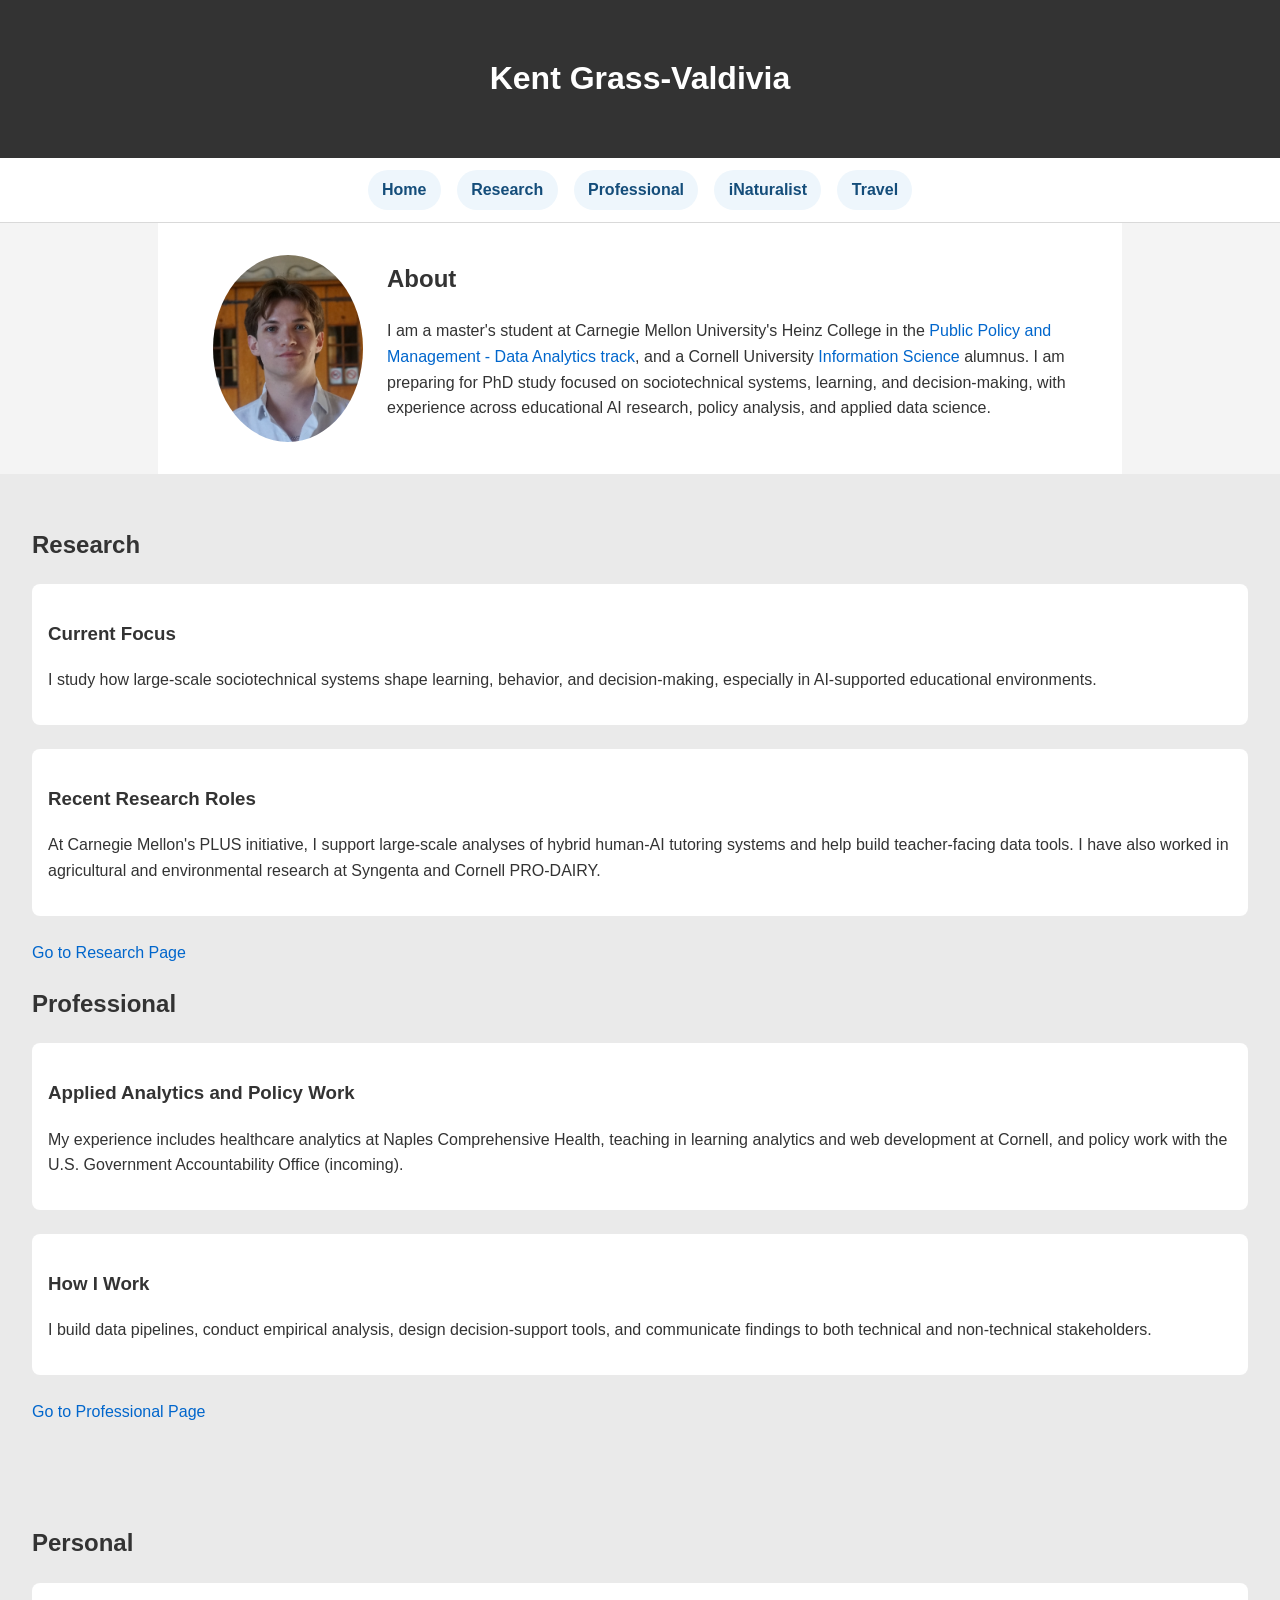
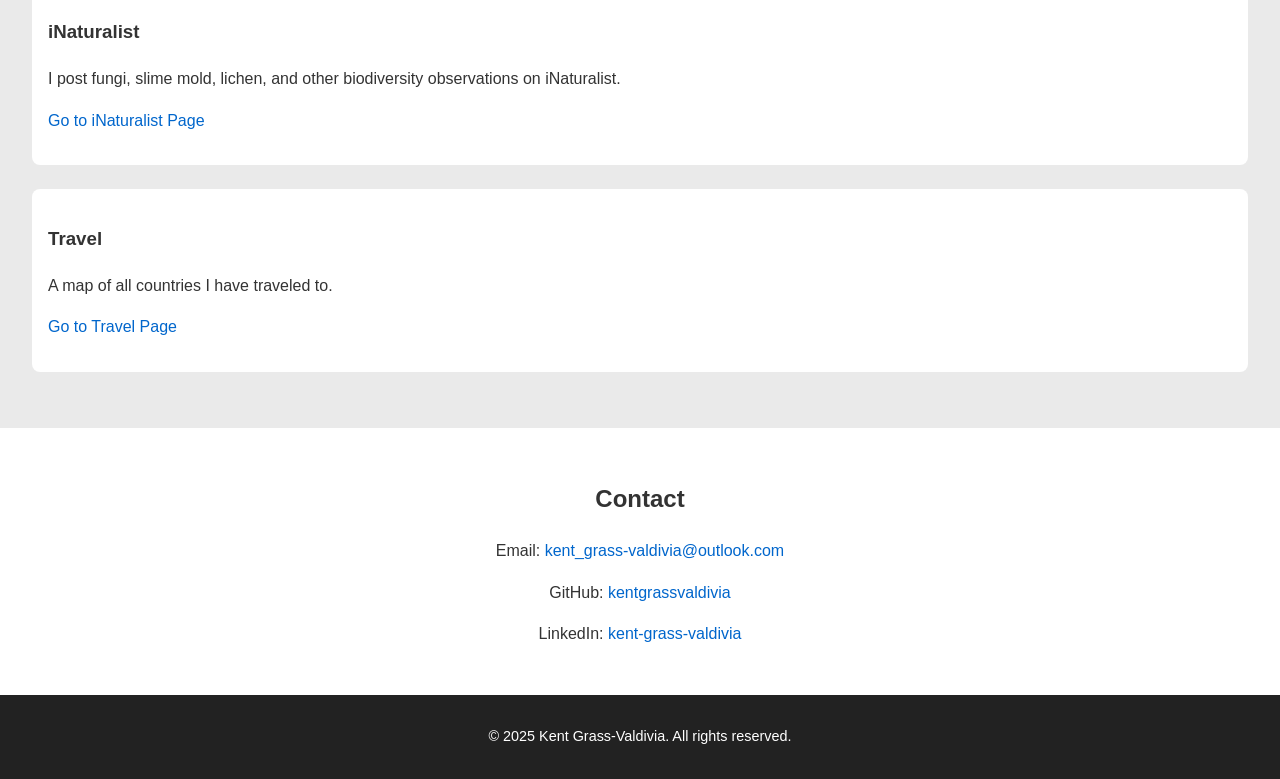
<file: index.html>
<!DOCTYPE html>
<html lang="en">
<head>
  <meta charset="UTF-8" />
  <meta name="viewport" content="width=device-width, initial-scale=1.0" />
  <title>Kent Grass-Valdivia | Personal Web Site</title>
  <meta name="description" content="Kent Grass-Valdivia's portfolio featuring research, professional experience, iNaturalist observations, and travel map." />
  <link rel="canonical" href="https://kentgrassvaldivia.github.io/" />
  <meta property="og:type" content="website" />
  <meta property="og:site_name" content="Kent Grass-Valdivia" />
  <meta property="og:title" content="Kent Grass-Valdivia | Personal Web Site" />
  <meta property="og:description" content="Research, professional work, and personal projects by Kent Grass-Valdivia." />
  <meta property="og:url" content="https://kentgrassvaldivia.github.io/" />
  <meta name="twitter:card" content="summary" />
  <meta name="twitter:title" content="Kent Grass-Valdivia | Personal Web Site" />
  <meta name="twitter:description" content="Research, professional work, and personal projects by Kent Grass-Valdivia." />
  <meta name="google-site-verification" content="5LW2VeubiTs3CQ4LkiiRmsC8n5NfEXg8oDOc5zzmLyE" />
  <link rel="stylesheet" href="style.css" />
  <script type="application/ld+json">
    {
      "@context": "https://schema.org",
      "@type": "Person",
      "name": "Kent Grass-Valdivia",
      "url": "https://kentgrassvaldivia.github.io/",
      "sameAs": [
        "https://github.com/kent_grass-valdivia",
        "https://www.linkedin.com/in/kent-grass-valdivia-462949221",
        "https://www.inaturalist.org/people/kent_grass_valdivia"
      ],
      "alumniOf": [
        {
          "@type": "CollegeOrUniversity",
          "name": "Cornell University"
        },
        {
          "@type": "CollegeOrUniversity",
          "name": "Carnegie Mellon University"
        }
      ],
      "knowsAbout": [
        "Learning analytics",
        "Sociotechnical systems",
        "Educational data science",
        "Public policy analytics",
        "AI in education",
        "Biodiversity observation"
      ]
    }
  </script>
</head>
<body>
  <header>
    <h1>Kent Grass-Valdivia</h1>
  </header>

  <nav class="site-nav" aria-label="Main navigation">
    <a href="index.html">Home</a>
    <a href="research.html">Research</a>
    <a href="professional.html">Professional</a>
    <a href="inaturalist.html">iNaturalist</a>
    <a href="travel-map.html">Travel</a>
  </nav>

  <section id="about">
    <img src="images/headshot.png" alt="Kent Grass-Valdivia" class="profile-pic">
    <div class="about-copy">
      <h2>About</h2>
      <p>I am a master's student at Carnegie Mellon University's Heinz College in the <a href="https://www.heinz.cmu.edu/programs/public-policy-management-master/data-analytics" target="_blank" rel="noopener noreferrer">Public Policy and Management - Data Analytics track</a>, and a Cornell University <a href="https://infosci.cornell.edu" target="_blank" rel="noopener noreferrer">Information Science</a> alumnus. I am preparing for PhD study focused on sociotechnical systems, learning, and decision-making, with experience across educational AI research, policy analysis, and applied data science.</p>
    </div>
  </section>

  <section id="projects">
    <h2>Research</h2>
    <div class="project">
      <h3>Current Focus</h3>
      <p>I study how large-scale sociotechnical systems shape learning, behavior, and decision-making, especially in AI-supported educational environments.</p>
    </div>
    <div class="project">
      <h3>Recent Research Roles</h3>
      <p>At Carnegie Mellon's PLUS initiative, I support large-scale analyses of hybrid human-AI tutoring systems and help build teacher-facing data tools. I have also worked in agricultural and environmental research at Syngenta and Cornell PRO-DAIRY.</p>
    </div>
    <p><a href="research.html">Go to Research Page</a></p>

    <h2>Professional</h2>
    <div class="project">
      <h3>Applied Analytics and Policy Work</h3>
      <p>My experience includes healthcare analytics at Naples Comprehensive Health, teaching in learning analytics and web development at Cornell, and policy work with the U.S. Government Accountability Office (incoming).</p>
    </div>
    <div class="project">
      <h3>How I Work</h3>
      <p>I build data pipelines, conduct empirical analysis, design decision-support tools, and communicate findings to both technical and non-technical stakeholders.</p>
    </div>
    <p><a href="professional.html">Go to Professional Page</a></p>
  </section>

  <section id="personal-features">
    <h2>Personal</h2>
    <div class="project">
      <h3>iNaturalist</h3>
      <p>I post fungi, slime mold, lichen, and other biodiversity observations on iNaturalist.</p>
      <p><a href="inaturalist.html">Go to iNaturalist Page</a></p>
    </div>
    <div class="project">
      <h3>Travel</h3>
      <p>A map of all countries I have traveled to.</p>
      <p><a href="travel-map.html">Go to Travel Page</a></p>
    </div>
  </section>

  <section id="contact">
    <h2>Contact</h2>
    <p>Email: <a href="mailto:kent_grass-valdivia@outlook.com">kent_grass-valdivia@outlook.com</a></p>
    <p>GitHub: <a href="https://github.com/kent_grass-valdivia" target="_blank" rel="noopener noreferrer">kentgrassvaldivia</a></p>
    <p>LinkedIn: <a href="https://www.linkedin.com/in/kent-grass-valdivia-462949221" target="_blank" rel="noopener noreferrer">kent-grass-valdivia</a></p>
  </section>

  <footer>
    <p>&copy; 2025 Kent Grass-Valdivia. All rights reserved.</p>
  </footer>
</body>
</html>
</file>
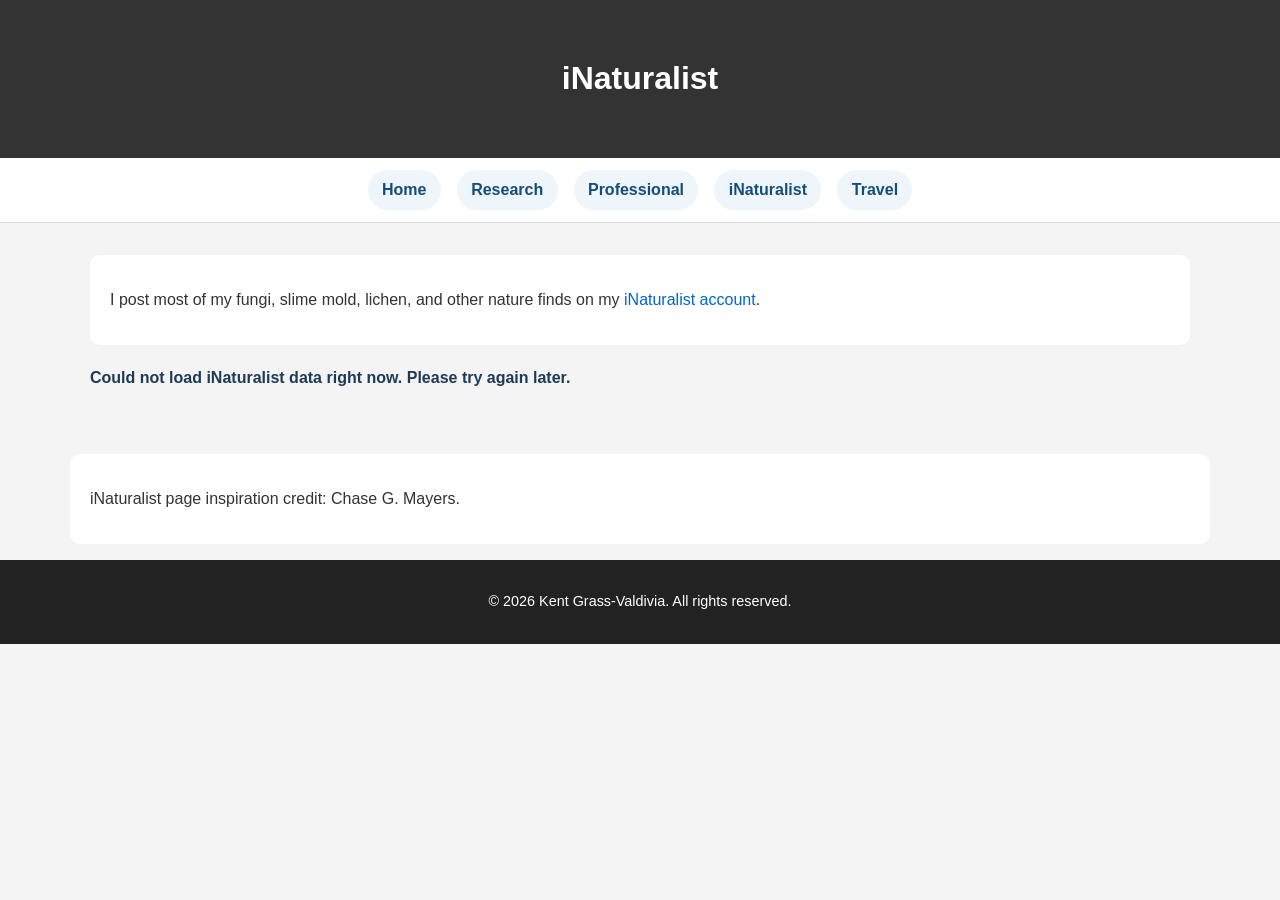
<file: inaturalist.html>
<!DOCTYPE html>
<html lang="en">
<head>
  <meta charset="UTF-8" />
  <meta name="viewport" content="width=device-width, initial-scale=1.0" />
  <title>iNaturalist | Kent Grass-Valdivia</title>
  <meta name="description" content="Recent fungi, slime mold, lichen, and nature observations from Kent Grass-Valdivia's iNaturalist account." />
  <link rel="canonical" href="https://kentgrassvaldivia.github.io/inaturalist.html" />
  <meta property="og:type" content="website" />
  <meta property="og:site_name" content="Kent Grass-Valdivia" />
  <meta property="og:title" content="iNaturalist | Kent Grass-Valdivia" />
  <meta property="og:description" content="Recent iNaturalist observations from Kent Grass-Valdivia." />
  <meta property="og:url" content="https://kentgrassvaldivia.github.io/inaturalist.html" />
  <meta name="twitter:card" content="summary" />
  <meta name="twitter:title" content="iNaturalist | Kent Grass-Valdivia" />
  <meta name="twitter:description" content="Recent iNaturalist observations from Kent Grass-Valdivia." />
  <link rel="stylesheet" href="style.css" />
  <style>
    main {
      max-width: 1100px;
      margin: 0 auto;
      padding: 2rem 1rem 3rem;
    }

    .intro {
      background: #ffffff;
      border-radius: 10px;
      padding: 1rem 1.25rem;
      margin-bottom: 1.25rem;
    }

    .credit {
      max-width: 1100px;
      margin: 0 auto 1rem;
    }

    .status {
      margin-bottom: 1rem;
      color: #1e3a56;
      font-weight: 600;
    }

    .observations {
      display: grid;
      grid-template-columns: repeat(auto-fit, minmax(240px, 1fr));
      gap: 1rem;
    }

    .observation-card {
      background: #fff;
      border-radius: 10px;
      overflow: hidden;
      box-shadow: 0 2px 12px rgba(0, 0, 0, 0.08);
    }

    .observation-card img {
      width: 100%;
      height: 190px;
      object-fit: cover;
      display: block;
      background: #e9eef2;
    }

    .observation-content {
      padding: 0.9rem;
    }

    .observation-content h3 {
      margin: 0 0 0.35rem;
      font-size: 1rem;
      line-height: 1.3;
    }

    .observation-content p {
      margin: 0.2rem 0;
      font-size: 0.92rem;
    }
  </style>
</head>
<body>
  <header>
    <h1>iNaturalist</h1>
  </header>

  <nav class="site-nav" aria-label="Main navigation">
    <a href="index.html">Home</a>
    <a href="research.html">Research</a>
    <a href="professional.html">Professional</a>
    <a href="inaturalist.html">iNaturalist</a>
    <a href="travel-map.html">Travel</a>
  </nav>

  <main>
    <section class="intro">
      <p>I post most of my fungi, slime mold, lichen, and other nature finds on my <a href="https://www.inaturalist.org/observations?user_id=kent_grass_valdivia" target="_blank" rel="noopener noreferrer">iNaturalist account</a>.</p>
    </section>

    <p id="status" class="status">Loading recent observations...</p>
    <section id="observations" class="observations" aria-live="polite"></section>
  </main>

  <section class="intro credit">
    <p>iNaturalist page inspiration credit: Chase G. Mayers.</p>
  </section>

  <footer>
    <p>&copy; 2026 Kent Grass-Valdivia. All rights reserved.</p>
  </footer>

  <script>
    const username = "kent_grass_valdivia";
    const endpoint = `https://api.inaturalist.org/v1/observations?user_login=${username}&per_page=24&order=desc&order_by=observed_on`;

    const observationsContainer = document.getElementById("observations");
    const statusEl = document.getElementById("status");

    function formatDate(value) {
      if (!value) return "Unknown date";
      const date = new Date(value);
      if (Number.isNaN(date.getTime())) return "Unknown date";
      return date.toLocaleDateString();
    }

    function buildCard(observation) {
      const card = document.createElement("article");
      card.className = "observation-card";

      const photoUrl = observation.photos && observation.photos.length > 0
        ? observation.photos[0].url.replace("square", "medium")
        : "";

      const species = observation.taxon
        ? observation.taxon.preferred_common_name || observation.taxon.name
        : "Unidentified observation";

      const location = observation.place_guess || "Location not specified";
      const observedOn = formatDate(observation.observed_on_string || observation.observed_on);

      card.innerHTML = `
        ${photoUrl ? `<img src="${photoUrl}" alt="${species}">` : "<img alt=\"No photo\">"}
        <div class="observation-content">
          <h3>${species}</h3>
          <p><strong>Date:</strong> ${observedOn}</p>
          <p><strong>Place:</strong> ${location}</p>
          <p><a href="https://www.inaturalist.org/observations/${observation.id}" target="_blank" rel="noopener noreferrer">View observation</a></p>
        </div>
      `;

      return card;
    }

    async function loadObservations() {
      try {
        const response = await fetch(endpoint);
        if (!response.ok) throw new Error("Failed to load observations");

        const data = await response.json();
        const results = data.results || [];

        observationsContainer.innerHTML = "";

        if (results.length === 0) {
          statusEl.textContent = "No observations found yet.";
          return;
        }

        results.forEach((observation) => {
          observationsContainer.appendChild(buildCard(observation));
        });

        statusEl.textContent = `Showing ${results.length} most recent observations.`;
      } catch (error) {
        statusEl.textContent = "Could not load iNaturalist data right now. Please try again later.";
      }
    }

    loadObservations();
  </script>
</body>
</html>
</file>
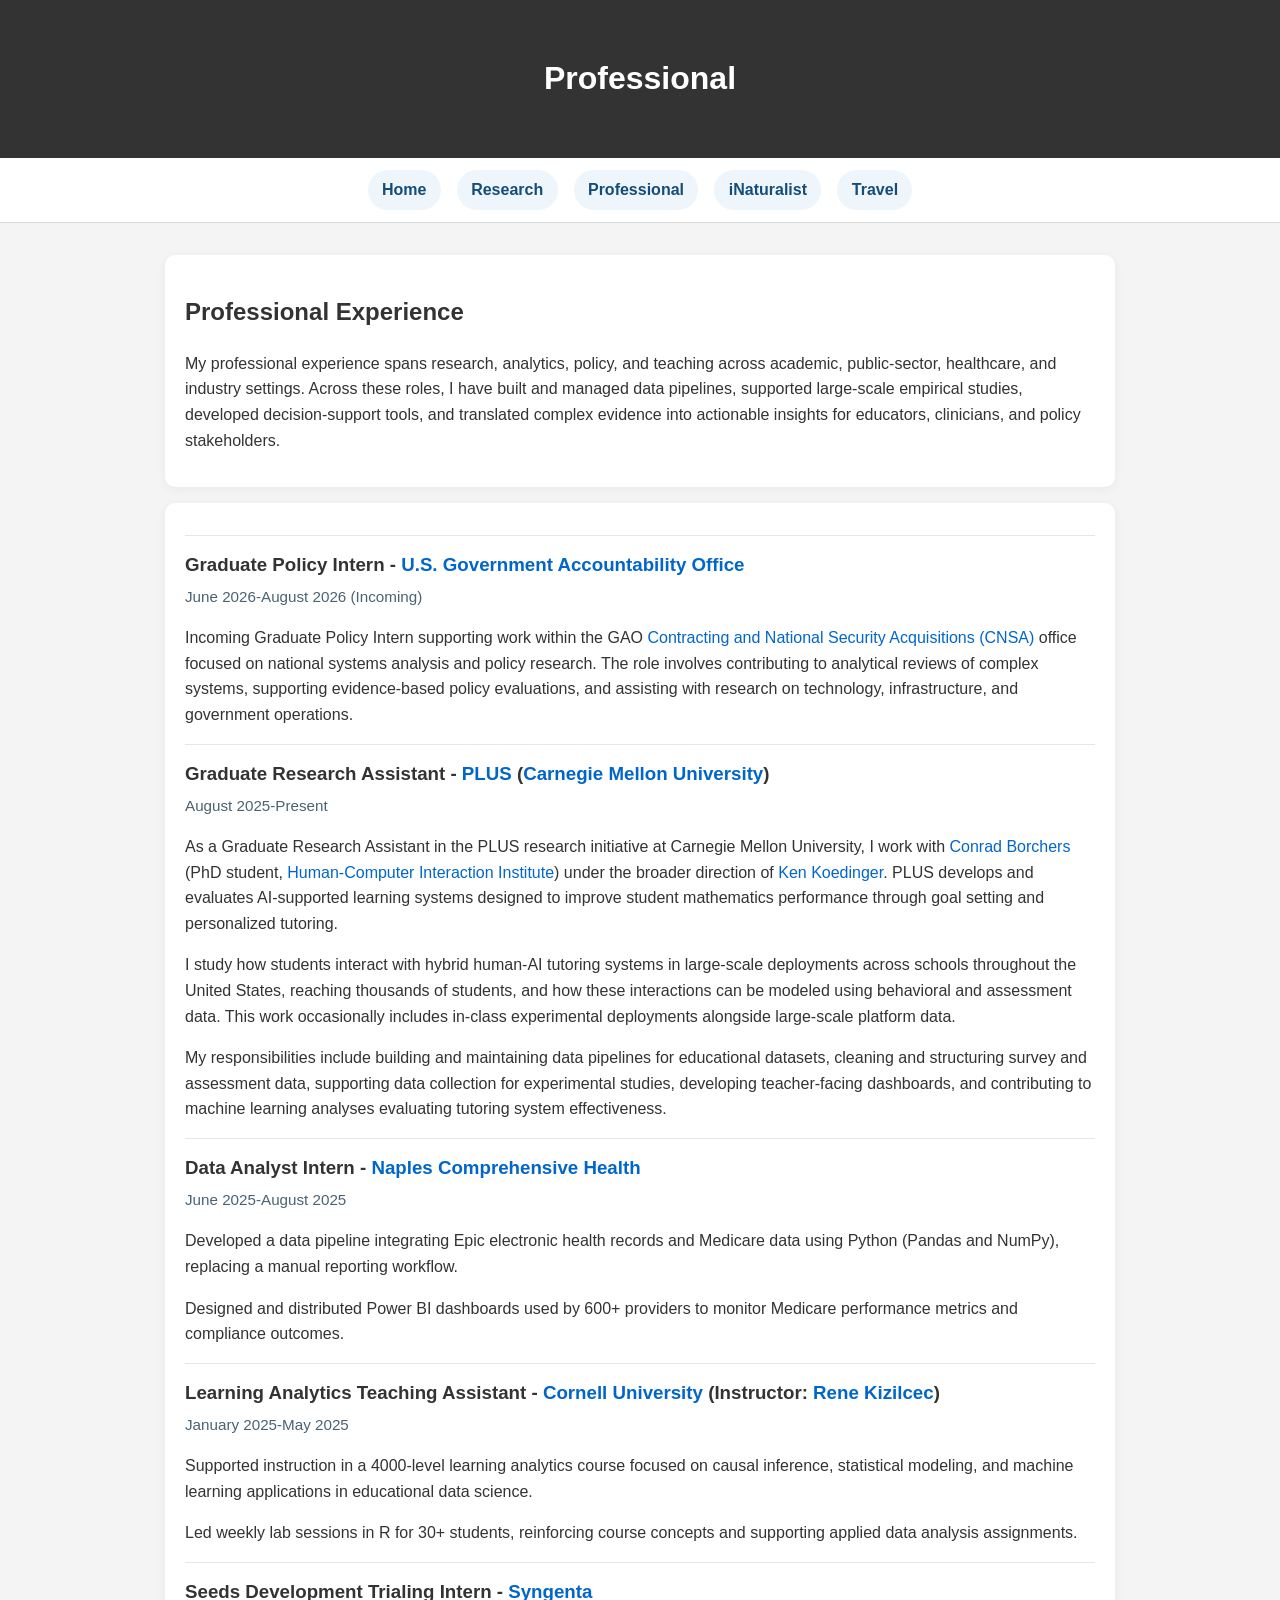
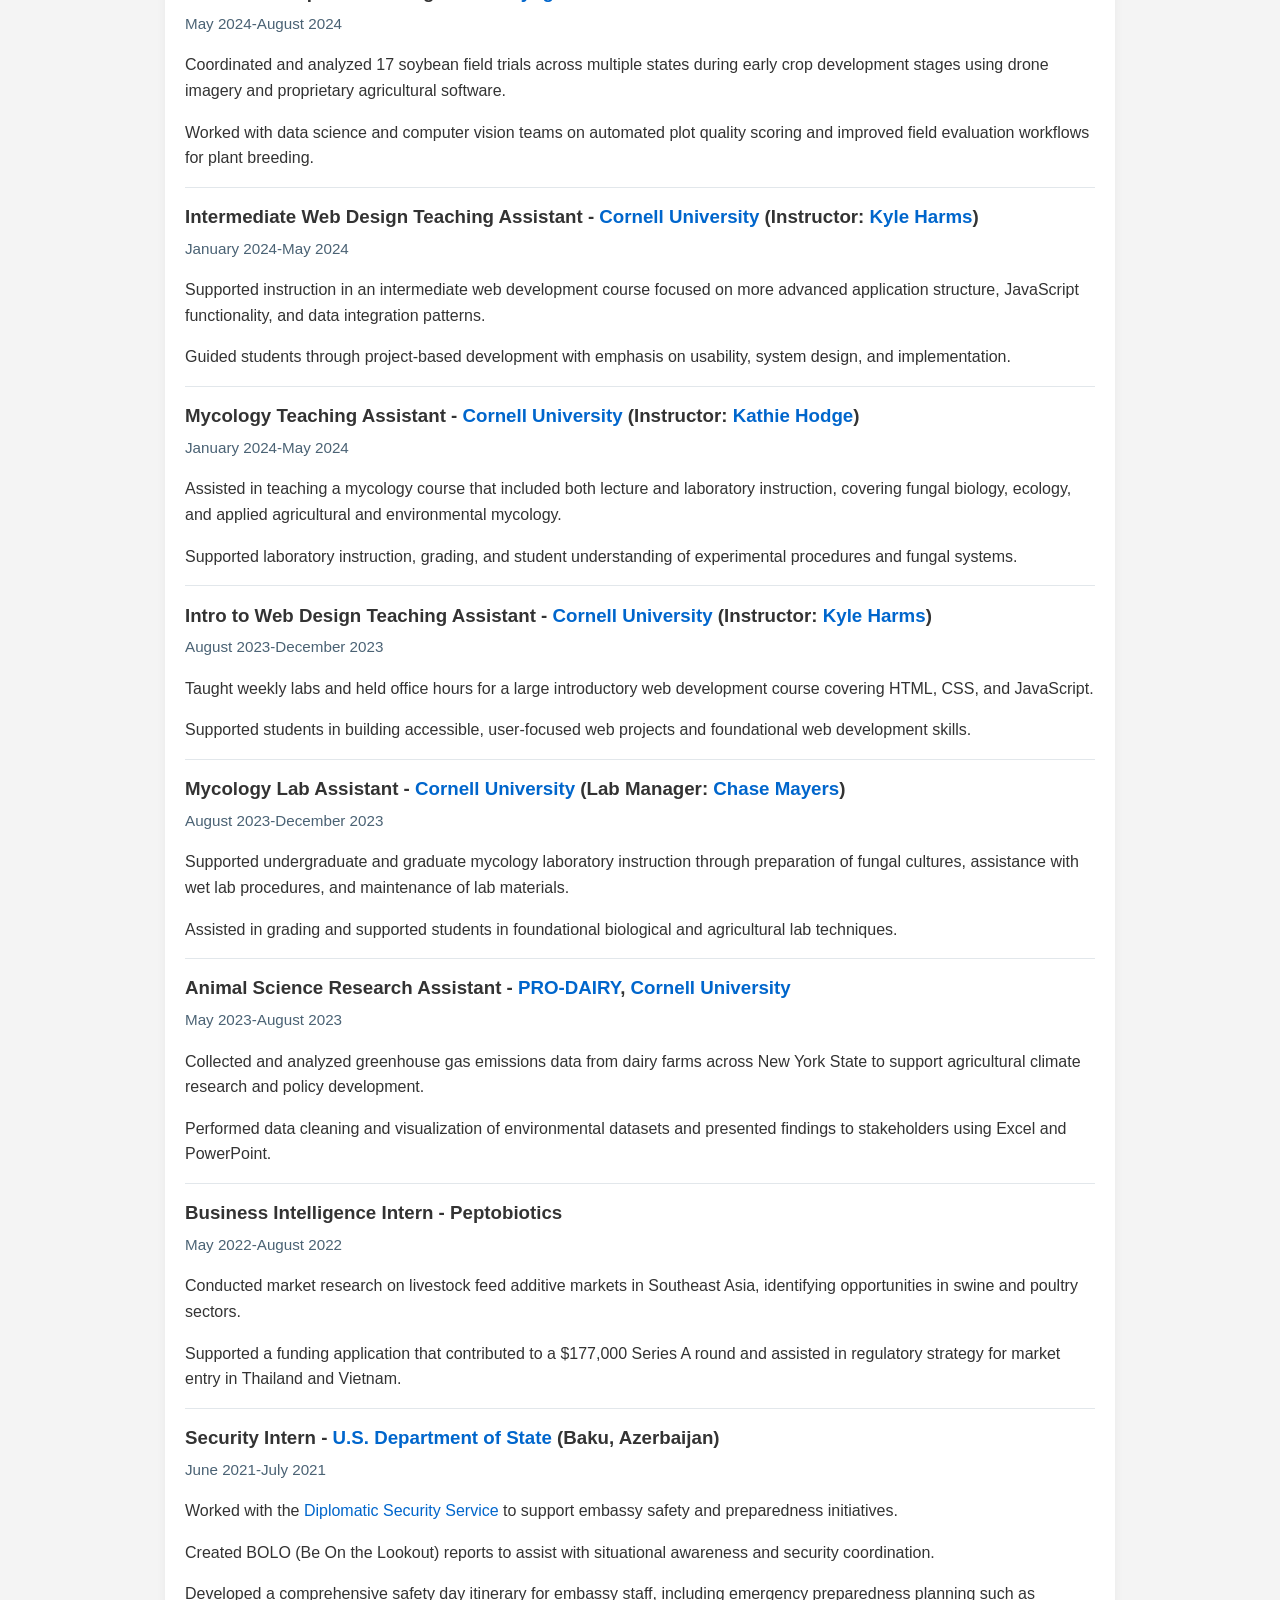
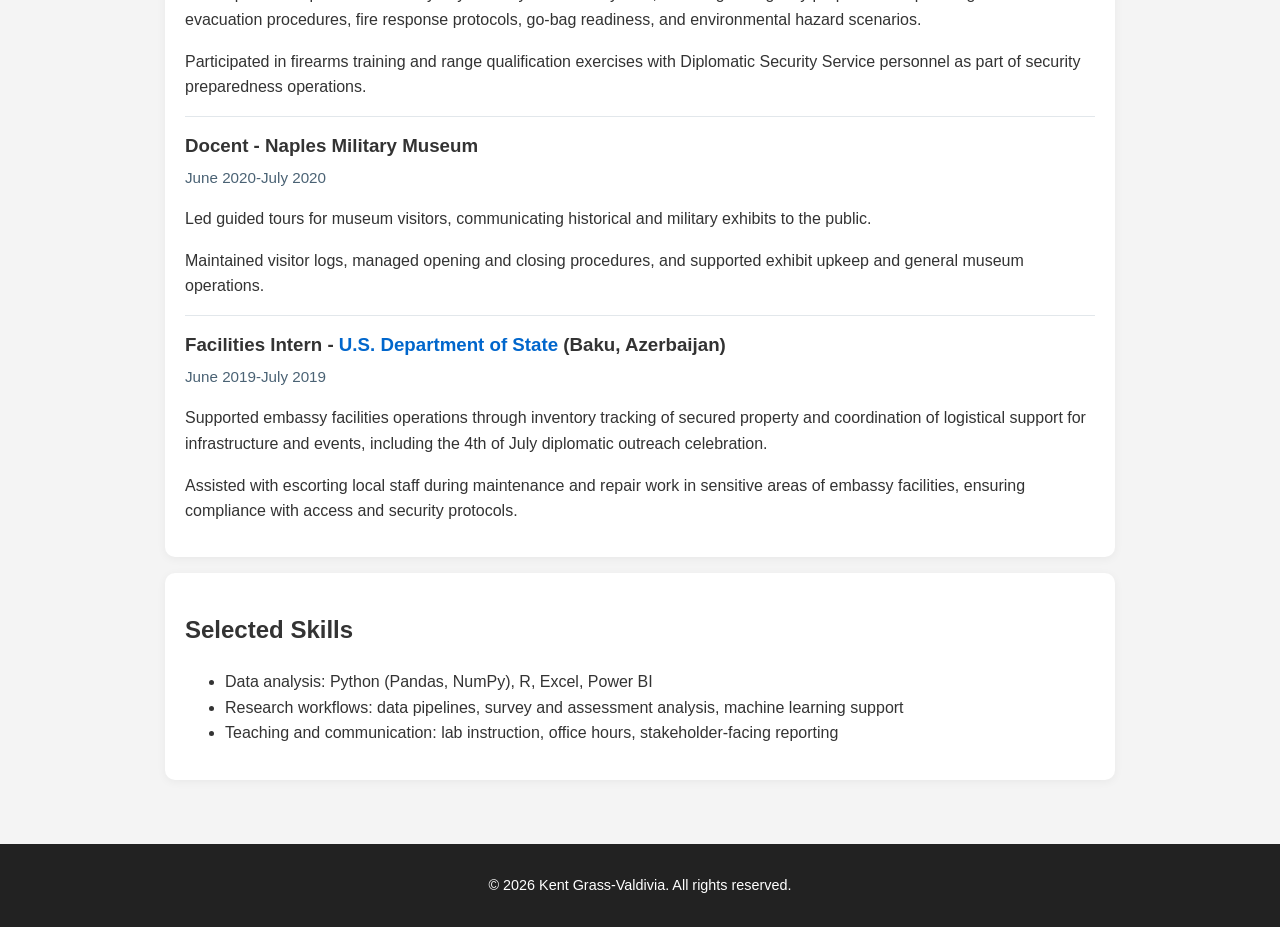
<file: professional.html>
<!DOCTYPE html>
<html lang="en">
<head>
  <meta charset="UTF-8" />
  <meta name="viewport" content="width=device-width, initial-scale=1.0" />
  <title>Professional | Kent Grass-Valdivia</title>
  <meta name="description" content="Professional experience of Kent Grass-Valdivia across research, analytics, policy, healthcare, and teaching roles." />
  <link rel="canonical" href="https://kentgrassvaldivia.github.io/professional.html" />
  <meta property="og:type" content="website" />
  <meta property="og:site_name" content="Kent Grass-Valdivia" />
  <meta property="og:title" content="Professional | Kent Grass-Valdivia" />
  <meta property="og:description" content="Professional roles in research, policy, analytics, and teaching across academic and public-sector settings." />
  <meta property="og:url" content="https://kentgrassvaldivia.github.io/professional.html" />
  <meta name="twitter:card" content="summary" />
  <meta name="twitter:title" content="Professional | Kent Grass-Valdivia" />
  <meta name="twitter:description" content="Professional roles in research, policy, analytics, and teaching across academic and public-sector settings." />
  <link rel="stylesheet" href="style.css" />
  <style>
    main {
      max-width: 950px;
      margin: 0 auto;
      padding: 2rem 1rem 3rem;
    }

    .section-card {
      background: #ffffff;
      border-radius: 10px;
      padding: 1.1rem 1.25rem;
      margin-bottom: 1rem;
      box-shadow: 0 2px 10px rgba(0, 0, 0, 0.05);
    }

    .role {
      border-top: 1px solid #e2e7eb;
      padding-top: 0.9rem;
      margin-top: 0.9rem;
    }

    .role h3 {
      margin: 0 0 0.3rem;
    }

    .meta {
      color: #4a6274;
      margin: 0.2rem 0 0.8rem;
      font-size: 0.95rem;
    }
  </style>
</head>
<body>
  <header>
    <h1>Professional</h1>
  </header>

  <nav class="site-nav" aria-label="Main navigation">
    <a href="index.html">Home</a>
    <a href="research.html">Research</a>
    <a href="professional.html">Professional</a>
    <a href="inaturalist.html">iNaturalist</a>
    <a href="travel-map.html">Travel</a>
  </nav>

  <main>
    <section class="section-card">
      <h2>Professional Experience</h2>
      <p>My professional experience spans research, analytics, policy, and teaching across academic, public-sector, healthcare, and industry settings. Across these roles, I have built and managed data pipelines, supported large-scale empirical studies, developed decision-support tools, and translated complex evidence into actionable insights for educators, clinicians, and policy stakeholders.</p>
    </section>

    <section class="section-card">
      <div class="role">
        <h3>Graduate Policy Intern - <a href="https://www.gao.gov/" target="_blank" rel="noopener noreferrer">U.S. Government Accountability Office</a></h3>
        <p class="meta">June 2026-August 2026 (Incoming)</p>
        <p>Incoming Graduate Policy Intern supporting work within the GAO <a href="https://www.gao.gov/about/careers/our-teams/CNSA" target="_blank" rel="noopener noreferrer">Contracting and National Security Acquisitions (CNSA)</a> office focused on national systems analysis and policy research. The role involves contributing to analytical reviews of complex systems, supporting evidence-based policy evaluations, and assisting with research on technology, infrastructure, and government operations.</p>
      </div>

      <div class="role">
        <h3>Graduate Research Assistant - <a href="https://www.tutors.plus/about/story" target="_blank" rel="noopener noreferrer">PLUS</a> (<a href="https://www.cmu.edu/" target="_blank" rel="noopener noreferrer">Carnegie Mellon University</a>)</h3>
        <p class="meta">August 2025-Present</p>
        <p>As a Graduate Research Assistant in the PLUS research initiative at Carnegie Mellon University, I work with <a href="https://cborchers.com" target="_blank" rel="noopener noreferrer">Conrad Borchers</a> (PhD student, <a href="https://www.hcii.cmu.edu/" target="_blank" rel="noopener noreferrer">Human-Computer Interaction Institute</a>) under the broader direction of <a href="http://pact.cs.cmu.edu/koedinger.html" target="_blank" rel="noopener noreferrer">Ken Koedinger</a>. PLUS develops and evaluates AI-supported learning systems designed to improve student mathematics performance through goal setting and personalized tutoring.</p>
        <p>I study how students interact with hybrid human-AI tutoring systems in large-scale deployments across schools throughout the United States, reaching thousands of students, and how these interactions can be modeled using behavioral and assessment data. This work occasionally includes in-class experimental deployments alongside large-scale platform data.</p>
        <p>My responsibilities include building and maintaining data pipelines for educational datasets, cleaning and structuring survey and assessment data, supporting data collection for experimental studies, developing teacher-facing dashboards, and contributing to machine learning analyses evaluating tutoring system effectiveness.</p>
      </div>

      <div class="role">
        <h3>Data Analyst Intern - <a href="https://nchmd.org/" target="_blank" rel="noopener noreferrer">Naples Comprehensive Health</a></h3>
        <p class="meta">June 2025-August 2025</p>
        <p>Developed a data pipeline integrating Epic electronic health records and Medicare data using Python (Pandas and NumPy), replacing a manual reporting workflow.</p>
        <p>Designed and distributed Power BI dashboards used by 600+ providers to monitor Medicare performance metrics and compliance outcomes.</p>
      </div>

      <div class="role">
        <h3>Learning Analytics Teaching Assistant - <a href="https://www.cornell.edu/" target="_blank" rel="noopener noreferrer">Cornell University</a> (Instructor: <a href="https://www.kizilcec.com/" target="_blank" rel="noopener noreferrer">Rene Kizilcec</a>)</h3>
        <p class="meta">January 2025-May 2025</p>
        <p>Supported instruction in a 4000-level learning analytics course focused on causal inference, statistical modeling, and machine learning applications in educational data science.</p>
        <p>Led weekly lab sessions in R for 30+ students, reinforcing course concepts and supporting applied data analysis assignments.</p>
      </div>

      <div class="role">
        <h3>Seeds Development Trialing Intern - <a href="https://www.syngenta.com/" target="_blank" rel="noopener noreferrer">Syngenta</a></h3>
        <p class="meta">May 2024-August 2024</p>
        <p>Coordinated and analyzed 17 soybean field trials across multiple states during early crop development stages using drone imagery and proprietary agricultural software.</p>
        <p>Worked with data science and computer vision teams on automated plot quality scoring and improved field evaluation workflows for plant breeding.</p>
      </div>

      <div class="role">
        <h3>Intermediate Web Design Teaching Assistant - <a href="https://www.cornell.edu/" target="_blank" rel="noopener noreferrer">Cornell University</a> (Instructor: <a href="https://kharms.infosci.cornell.edu/index.html" target="_blank" rel="noopener noreferrer">Kyle Harms</a>)</h3>
        <p class="meta">January 2024-May 2024</p>
        <p>Supported instruction in an intermediate web development course focused on more advanced application structure, JavaScript functionality, and data integration patterns.</p>
        <p>Guided students through project-based development with emphasis on usability, system design, and implementation.</p>
      </div>

      <div class="role">
        <h3>Mycology Teaching Assistant - <a href="https://www.cornell.edu/" target="_blank" rel="noopener noreferrer">Cornell University</a> (Instructor: <a href="https://cals.cornell.edu/people/kathie-therese-hodge" target="_blank" rel="noopener noreferrer">Kathie Hodge</a>)</h3>
        <p class="meta">January 2024-May 2024</p>
        <p>Assisted in teaching a mycology course that included both lecture and laboratory instruction, covering fungal biology, ecology, and applied agricultural and environmental mycology.</p>
        <p>Supported laboratory instruction, grading, and student understanding of experimental procedures and fungal systems.</p>
      </div>

      <div class="role">
        <h3>Intro to Web Design Teaching Assistant - <a href="https://www.cornell.edu/" target="_blank" rel="noopener noreferrer">Cornell University</a> (Instructor: <a href="https://kharms.infosci.cornell.edu/index.html" target="_blank" rel="noopener noreferrer">Kyle Harms</a>)</h3>
        <p class="meta">August 2023-December 2023</p>
        <p>Taught weekly labs and held office hours for a large introductory web development course covering HTML, CSS, and JavaScript.</p>
        <p>Supported students in building accessible, user-focused web projects and foundational web development skills.</p>
      </div>

      <div class="role">
        <h3>Mycology Lab Assistant - <a href="https://www.cornell.edu/" target="_blank" rel="noopener noreferrer">Cornell University</a> (Lab Manager: <a href="https://www.chasemayers.com" target="_blank" rel="noopener noreferrer">Chase Mayers</a>)</h3>
        <p class="meta">August 2023-December 2023</p>
        <p>Supported undergraduate and graduate mycology laboratory instruction through preparation of fungal cultures, assistance with wet lab procedures, and maintenance of lab materials.</p>
        <p>Assisted in grading and supported students in foundational biological and agricultural lab techniques.</p>
      </div>

      <div class="role">
        <h3>Animal Science Research Assistant - <a href="https://cals.cornell.edu/pro-dairy" target="_blank" rel="noopener noreferrer">PRO-DAIRY</a>, <a href="https://www.cornell.edu/" target="_blank" rel="noopener noreferrer">Cornell University</a></h3>
        <p class="meta">May 2023-August 2023</p>
        <p>Collected and analyzed greenhouse gas emissions data from dairy farms across New York State to support agricultural climate research and policy development.</p>
        <p>Performed data cleaning and visualization of environmental datasets and presented findings to stakeholders using Excel and PowerPoint.</p>
      </div>

      <div class="role">
        <h3>Business Intelligence Intern - Peptobiotics</h3>
        <p class="meta">May 2022-August 2022</p>
        <p>Conducted market research on livestock feed additive markets in Southeast Asia, identifying opportunities in swine and poultry sectors.</p>
        <p>Supported a funding application that contributed to a $177,000 Series A round and assisted in regulatory strategy for market entry in Thailand and Vietnam.</p>
      </div>

      <div class="role">
        <h3>Security Intern - <a href="https://www.state.gov/" target="_blank" rel="noopener noreferrer">U.S. Department of State</a> (Baku, Azerbaijan)</h3>
        <p class="meta">June 2021-July 2021</p>
        <p>Worked with the <a href="https://www.state.gov/bureaus-offices/under-secretary-for-management/bureau-of-diplomatic-security/" target="_blank" rel="noopener noreferrer">Diplomatic Security Service</a> to support embassy safety and preparedness initiatives.</p>
        <p>Created BOLO (Be On the Lookout) reports to assist with situational awareness and security coordination.</p>
        <p>Developed a comprehensive safety day itinerary for embassy staff, including emergency preparedness planning such as evacuation procedures, fire response protocols, go-bag readiness, and environmental hazard scenarios.</p>
        <p>Participated in firearms training and range qualification exercises with Diplomatic Security Service personnel as part of security preparedness operations.</p>
      </div>

      <div class="role">
        <h3>Docent - Naples Military Museum</h3>
        <p class="meta">June 2020-July 2020</p>
        <p>Led guided tours for museum visitors, communicating historical and military exhibits to the public.</p>
        <p>Maintained visitor logs, managed opening and closing procedures, and supported exhibit upkeep and general museum operations.</p>
      </div>

      <div class="role">
        <h3>Facilities Intern - <a href="https://www.state.gov/" target="_blank" rel="noopener noreferrer">U.S. Department of State</a> (Baku, Azerbaijan)</h3>
        <p class="meta">June 2019-July 2019</p>
        <p>Supported embassy facilities operations through inventory tracking of secured property and coordination of logistical support for infrastructure and events, including the 4th of July diplomatic outreach celebration.</p>
        <p>Assisted with escorting local staff during maintenance and repair work in sensitive areas of embassy facilities, ensuring compliance with access and security protocols.</p>
      </div>
    </section>

    <section class="section-card">
      <h2>Selected Skills</h2>
        <ul>
        <li>Data analysis: Python (Pandas, NumPy), R, Excel, Power BI</li>
        <li>Research workflows: data pipelines, survey and assessment analysis, machine learning support</li>
        <li>Teaching and communication: lab instruction, office hours, stakeholder-facing reporting</li>
        </ul>
    </section>
  </main>

  <footer>
    <p>&copy; 2026 Kent Grass-Valdivia. All rights reserved.</p>
  </footer>
</body>
</html>
</file>
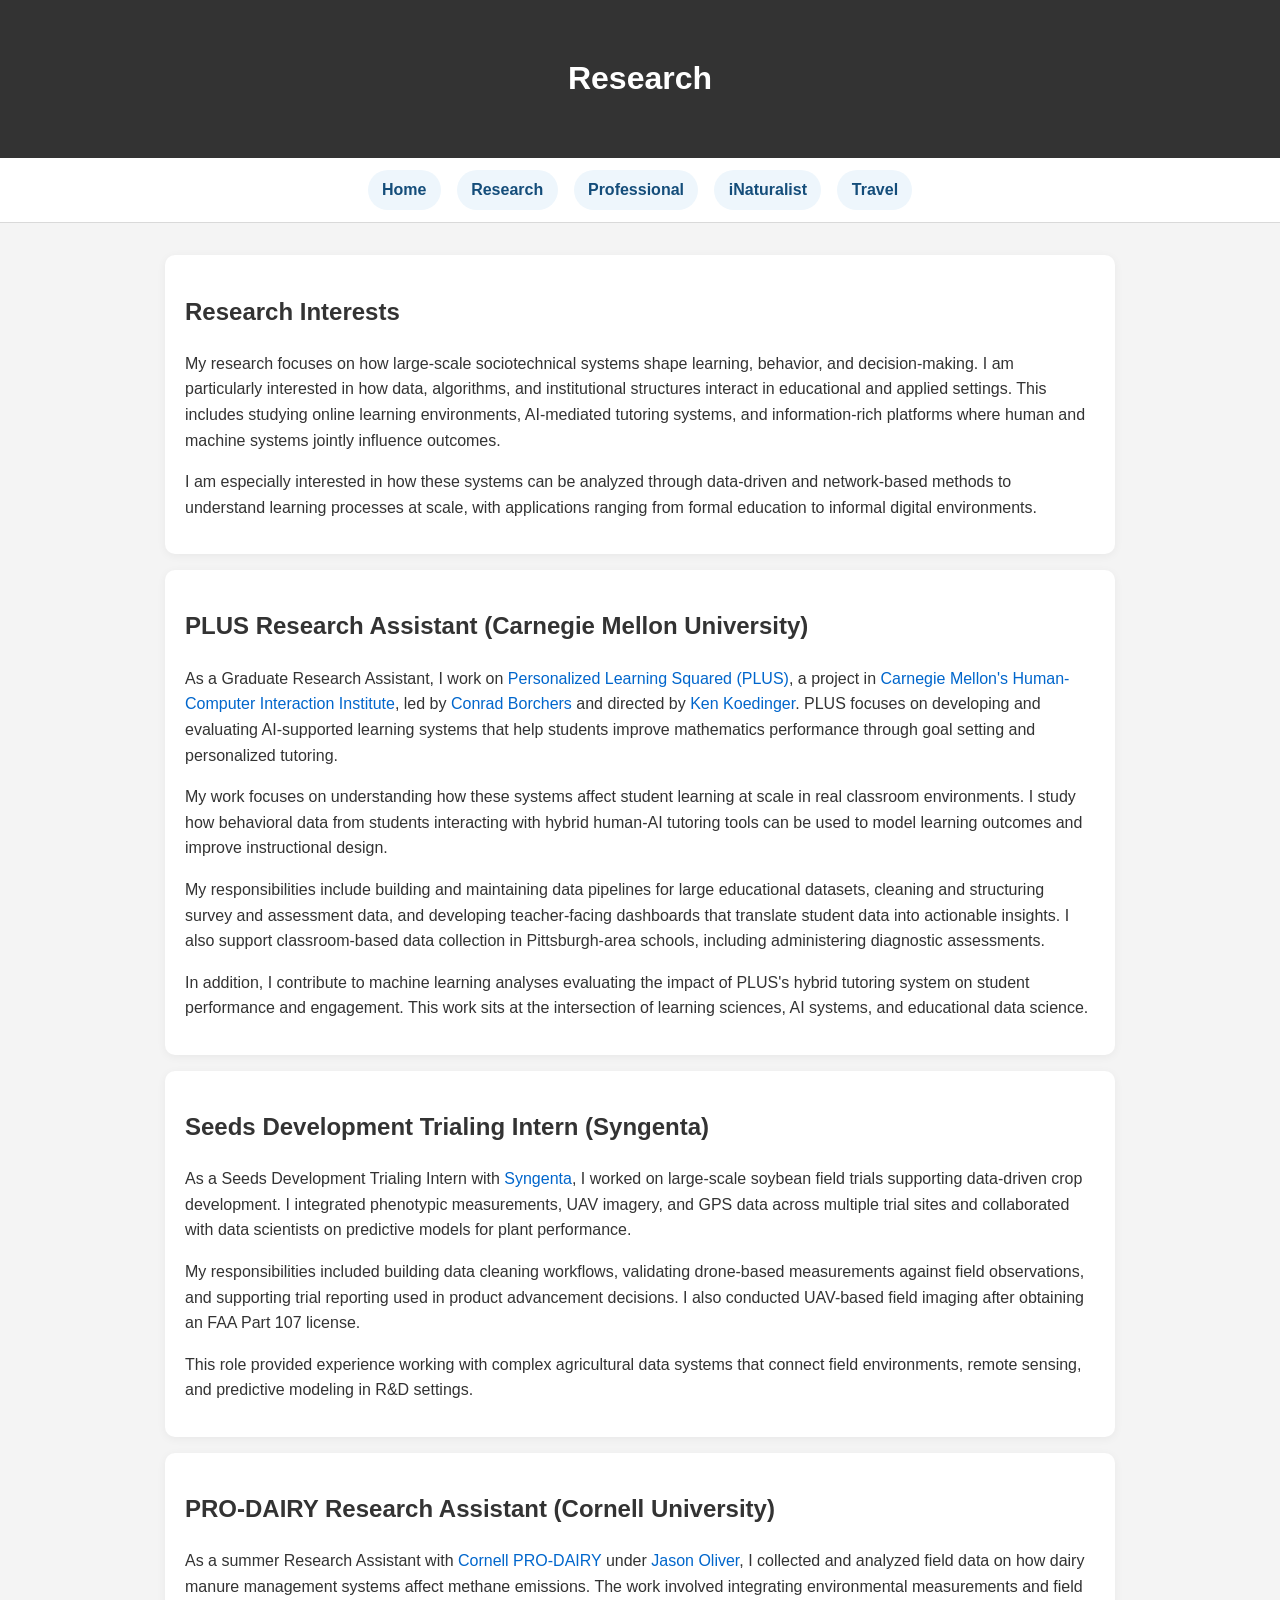
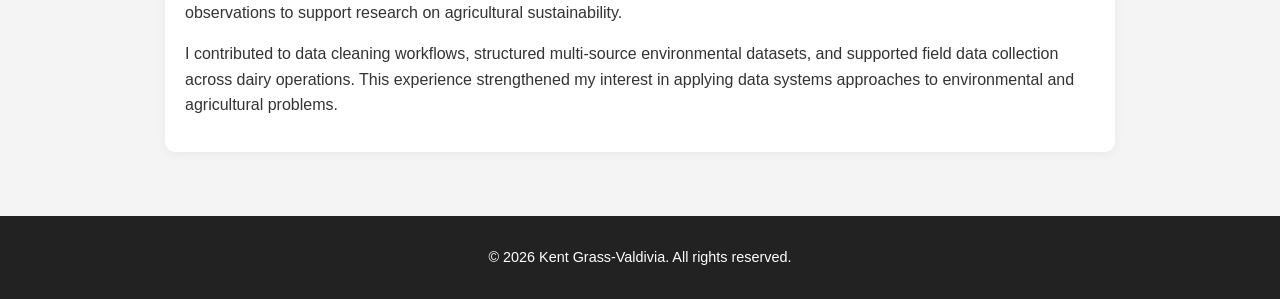
<file: research.html>
<!DOCTYPE html>
<html lang="en">
<head>
  <meta charset="UTF-8" />
  <meta name="viewport" content="width=device-width, initial-scale=1.0" />
  <title>Research | Kent Grass-Valdivia</title>
  <meta name="description" content="Research interests and roles of Kent Grass-Valdivia in sociotechnical systems, learning analytics, and applied data science." />
  <link rel="canonical" href="https://kentgrassvaldivia.github.io/research.html" />
  <meta property="og:type" content="website" />
  <meta property="og:site_name" content="Kent Grass-Valdivia" />
  <meta property="og:title" content="Research | Kent Grass-Valdivia" />
  <meta property="og:description" content="Research interests and roles in learning analytics, educational AI, and environmental data science." />
  <meta property="og:url" content="https://kentgrassvaldivia.github.io/research.html" />
  <meta name="twitter:card" content="summary" />
  <meta name="twitter:title" content="Research | Kent Grass-Valdivia" />
  <meta name="twitter:description" content="Research interests and roles in learning analytics, educational AI, and environmental data science." />
  <link rel="stylesheet" href="style.css" />
  <style>
    main {
      max-width: 950px;
      margin: 0 auto;
      padding: 2rem 1rem 3rem;
    }

    .section-card {
      background: #ffffff;
      border-radius: 10px;
      padding: 1.1rem 1.25rem;
      margin-bottom: 1rem;
      box-shadow: 0 2px 10px rgba(0, 0, 0, 0.05);
    }

    .meta {
      color: #4a6274;
      margin: 0.2rem 0 0.8rem;
      font-size: 0.95rem;
    }

    .item {
      border-top: 1px solid #e2e7eb;
      padding-top: 0.9rem;
      margin-top: 0.9rem;
    }

    .item h3 {
      margin: 0 0 0.35rem;
    }

    ul {
      margin-top: 0.45rem;
    }
  </style>
</head>
<body>
  <header>
    <h1>Research</h1>
  </header>

  <nav class="site-nav" aria-label="Main navigation">
    <a href="index.html">Home</a>
    <a href="research.html">Research</a>
    <a href="professional.html">Professional</a>
    <a href="inaturalist.html">iNaturalist</a>
    <a href="travel-map.html">Travel</a>
  </nav>

  <main>
    <section class="section-card">
      <h2>Research Interests</h2>
      <p>My research focuses on how large-scale sociotechnical systems shape learning, behavior, and decision-making. I am particularly interested in how data, algorithms, and institutional structures interact in educational and applied settings. This includes studying online learning environments, AI-mediated tutoring systems, and information-rich platforms where human and machine systems jointly influence outcomes.</p>
      <p>I am especially interested in how these systems can be analyzed through data-driven and network-based methods to understand learning processes at scale, with applications ranging from formal education to informal digital environments.</p>
    </section>

    <section class="section-card">
      <h2>PLUS Research Assistant (Carnegie Mellon University)</h2>
      <p>As a Graduate Research Assistant, I work on <a href="https://www.tutors.plus/about/story" target="_blank" rel="noopener noreferrer">Personalized Learning Squared (PLUS)</a>, a project in <a href="https://www.hcii.cmu.edu/" target="_blank" rel="noopener noreferrer">Carnegie Mellon's Human-Computer Interaction Institute</a>, led by <a href="https://cborchers.com" target="_blank" rel="noopener noreferrer">Conrad Borchers</a> and directed by <a href="http://pact.cs.cmu.edu/koedinger.html" target="_blank" rel="noopener noreferrer">Ken Koedinger</a>. PLUS focuses on developing and evaluating AI-supported learning systems that help students improve mathematics performance through goal setting and personalized tutoring.</p>
      <p>My work focuses on understanding how these systems affect student learning at scale in real classroom environments. I study how behavioral data from students interacting with hybrid human-AI tutoring tools can be used to model learning outcomes and improve instructional design.</p>
      <p>My responsibilities include building and maintaining data pipelines for large educational datasets, cleaning and structuring survey and assessment data, and developing teacher-facing dashboards that translate student data into actionable insights. I also support classroom-based data collection in Pittsburgh-area schools, including administering diagnostic assessments.</p>
      <p>In addition, I contribute to machine learning analyses evaluating the impact of PLUS's hybrid tutoring system on student performance and engagement. This work sits at the intersection of learning sciences, AI systems, and educational data science.</p>
    </section>

    <section class="section-card">
      <h2>Seeds Development Trialing Intern (Syngenta)</h2>
      <p>As a Seeds Development Trialing Intern with <a href="https://www.syngenta.com/" target="_blank" rel="noopener noreferrer">Syngenta</a>, I worked on large-scale soybean field trials supporting data-driven crop development. I integrated phenotypic measurements, UAV imagery, and GPS data across multiple trial sites and collaborated with data scientists on predictive models for plant performance.</p>
      <p>My responsibilities included building data cleaning workflows, validating drone-based measurements against field observations, and supporting trial reporting used in product advancement decisions. I also conducted UAV-based field imaging after obtaining an FAA Part 107 license.</p>
      <p>This role provided experience working with complex agricultural data systems that connect field environments, remote sensing, and predictive modeling in R&D settings.</p>
    </section>

    <section class="section-card">
      <h2>PRO-DAIRY Research Assistant (Cornell University)</h2>
      <p>As a summer Research Assistant with <a href="https://cals.cornell.edu/pro-dairy" target="_blank" rel="noopener noreferrer">Cornell PRO-DAIRY</a> under <a href="https://cals.cornell.edu/people/jason-oliver" target="_blank" rel="noopener noreferrer">Jason Oliver</a>, I collected and analyzed field data on how dairy manure management systems affect methane emissions. The work involved integrating environmental measurements and field observations to support research on agricultural sustainability.</p>
      <p>I contributed to data cleaning workflows, structured multi-source environmental datasets, and supported field data collection across dairy operations. This experience strengthened my interest in applying data systems approaches to environmental and agricultural problems.</p>
    </section>
  </main>

  <footer>
    <p>&copy; 2026 Kent Grass-Valdivia. All rights reserved.</p>
  </footer>
</body>
</html>
</file>
<file: style.css>
/* General Reset */
body {
    margin: 0;
    font-family: 'Helvetica Neue', Arial, sans-serif;
    line-height: 1.6;
    color: #333;
    background-color: #f4f4f4;
  }
  
  /* Header */
  header {
    background: #333;
    color: white;
    padding: 2rem 1rem;
    text-align: center;
  }

  .site-nav {
    display: flex;
    justify-content: center;
    gap: 1rem;
    flex-wrap: wrap;
    background: #ffffff;
    border-bottom: 1px solid #d9d9d9;
    padding: 0.75rem 1rem;
    position: sticky;
    top: 0;
    z-index: 10;
  }

  .site-nav a {
    font-weight: 600;
    color: #144d7a;
    background: #eef6fc;
    border-radius: 999px;
    padding: 0.45rem 0.9rem;
  }

  .site-nav a:hover {
    background: #d9ecfb;
  }
  
  /* Profile Section */
  #about {
      padding: 2rem;
      text-align: left;
      background-color: white;
      display: flex;
      align-items: center;
      justify-content: center;
      gap: 1.5rem;
      max-width: 900px;
      margin: 0 auto;
  }

    .about-copy {
      max-width: 680px;
    }

    .about-copy h2 {
      margin-top: 0;
    }
  
  .profile-pic {
    width: 150px;
    border-radius: 50%;
    margin: 0;
    flex: 0 0 auto;
  }
  
  /* Projects Section */
  #projects {
    background: #eaeaea;
    padding: 2rem;
  }

  #personal-features {
    background: #eaeaea;
    padding: 2rem;
  }
  
  .project {
    margin-bottom: 1.5rem;
    background: white;
    padding: 1rem;
    border-radius: 8px;
  }
  
  /* Contact Section */
  #contact {
    padding: 2rem;
    background-color: white;
    text-align: center;
  }
  
  a {
    color: #0066cc;
    text-decoration: none;
  }
  
  /* Footer */
  footer {
    background: #222;
    color: white;
    text-align: center;
    padding: 1rem;
    font-size: 0.9rem;
  }
  
  /* Responsive Design */
  @media (max-width: 600px) {
    #about {
      flex-direction: column;
      gap: 1rem;
      padding: 1.25rem;
      text-align: center;
    }

    .profile-pic {
      width: 100px;
    }

    .about-copy h2 {
      text-align: center;
    }

    .site-nav {
      justify-content: flex-start;
    }
  }
</file>
